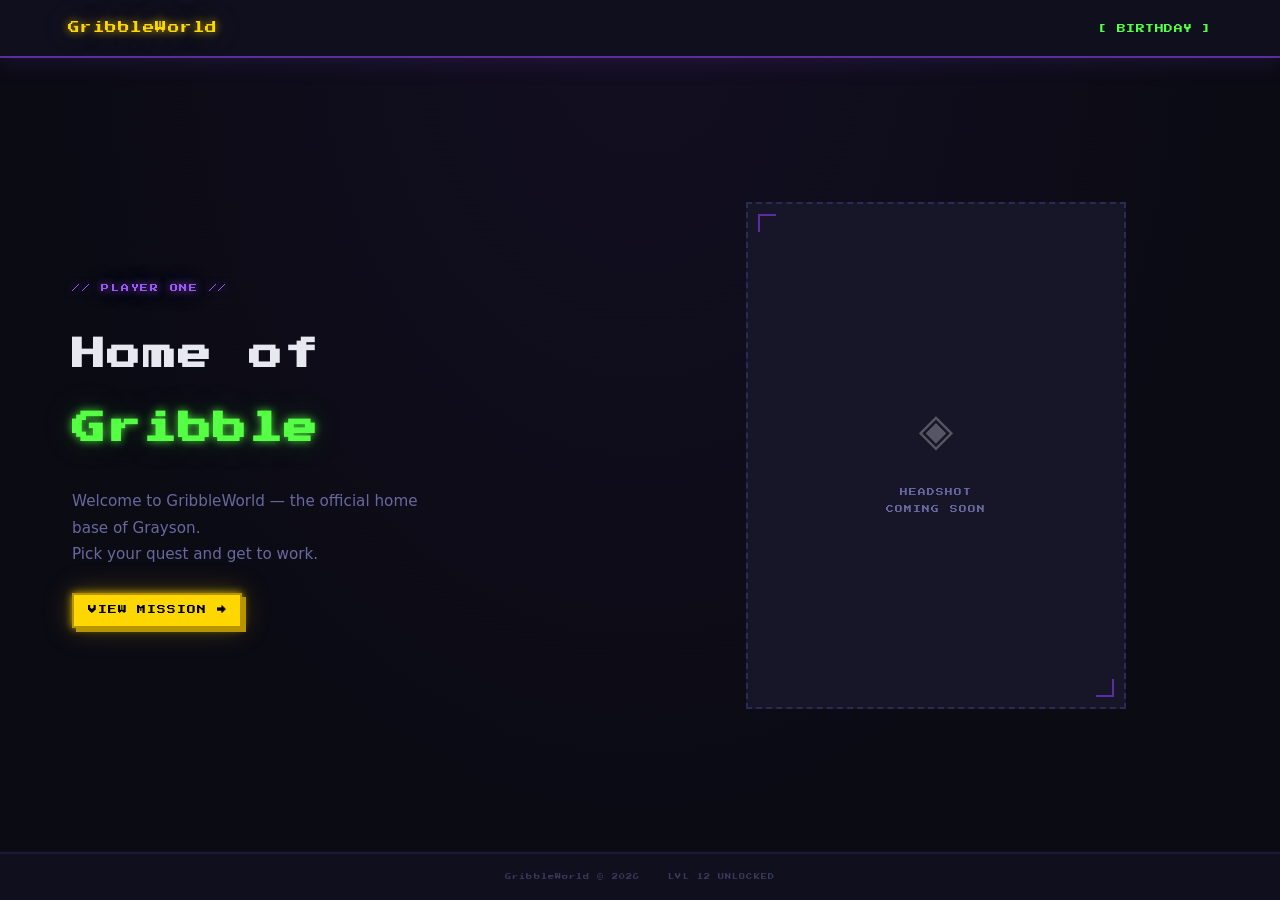
<file: index.html>
<!DOCTYPE html>
<html lang="en">
<head>
  <meta charset="UTF-8" />
  <meta name="viewport" content="width=device-width, initial-scale=1.0" />
  <title>GribbleWorld</title>

  <!-- Google Fonts: Press Start 2P for pixel headers -->
  <link rel="preconnect" href="https://fonts.googleapis.com" />
  <link rel="preconnect" href="https://fonts.gstatic.com" crossorigin />
  <link href="https://fonts.googleapis.com/css2?family=Press+Start+2P&display=swap" rel="stylesheet" />

  <link rel="stylesheet" href="assets/css/style.css" />
</head>
<body>

  <!-- ========== NAVIGATION ========== -->
  <nav class="site-nav">
    <div class="nav-inner">
      <a href="index.html" class="nav-logo">GribbleWorld</a>
      <ul class="nav-links">
        <li><a href="birthday.html" class="nav-link">[ BIRTHDAY ]</a></li>
      </ul>
    </div>
  </nav>

  <!-- ========== HERO — 50/50 grid split ========== -->
  <!-- Left column: heading + copy + CTA -->
  <!-- Right column: headshot placeholder -->
  <section class="hero">

    <div class="hero-text">
      <div class="hero-eyebrow">// PLAYER ONE //</div>
      <h1 class="hero-heading">
        Home of
        <span class="hero-name">Gribble</span>
      </h1>
      <p class="hero-blurb">
        Welcome to GribbleWorld &mdash; the official home base of Grayson.<br />
        Pick your quest and get to work.
      </p>
      <a href="birthday.html" class="btn-pixel">VIEW MISSION &rarr;</a>
    </div>

    <!-- Portrait photo placeholder: same aspect ratio as a portrait photo (3:4) -->
    <div class="hero-photo-col">
      <div class="img-placeholder portrait" role="img" aria-label="Headshot coming soon">
        <div class="placeholder-inner">
          <span class="placeholder-icon" aria-hidden="true">&#9672;</span>
          <p class="placeholder-label">HEADSHOT<br />COMING SOON</p>
        </div>
      </div>
    </div>

  </section>

  <!-- ========== FOOTER ========== -->
  <footer class="site-footer">
    <p class="footer-text">GribbleWorld &copy; 2026 &nbsp;&nbsp; LVL 12 UNLOCKED</p>
  </footer>

</body>
</html>
</file>
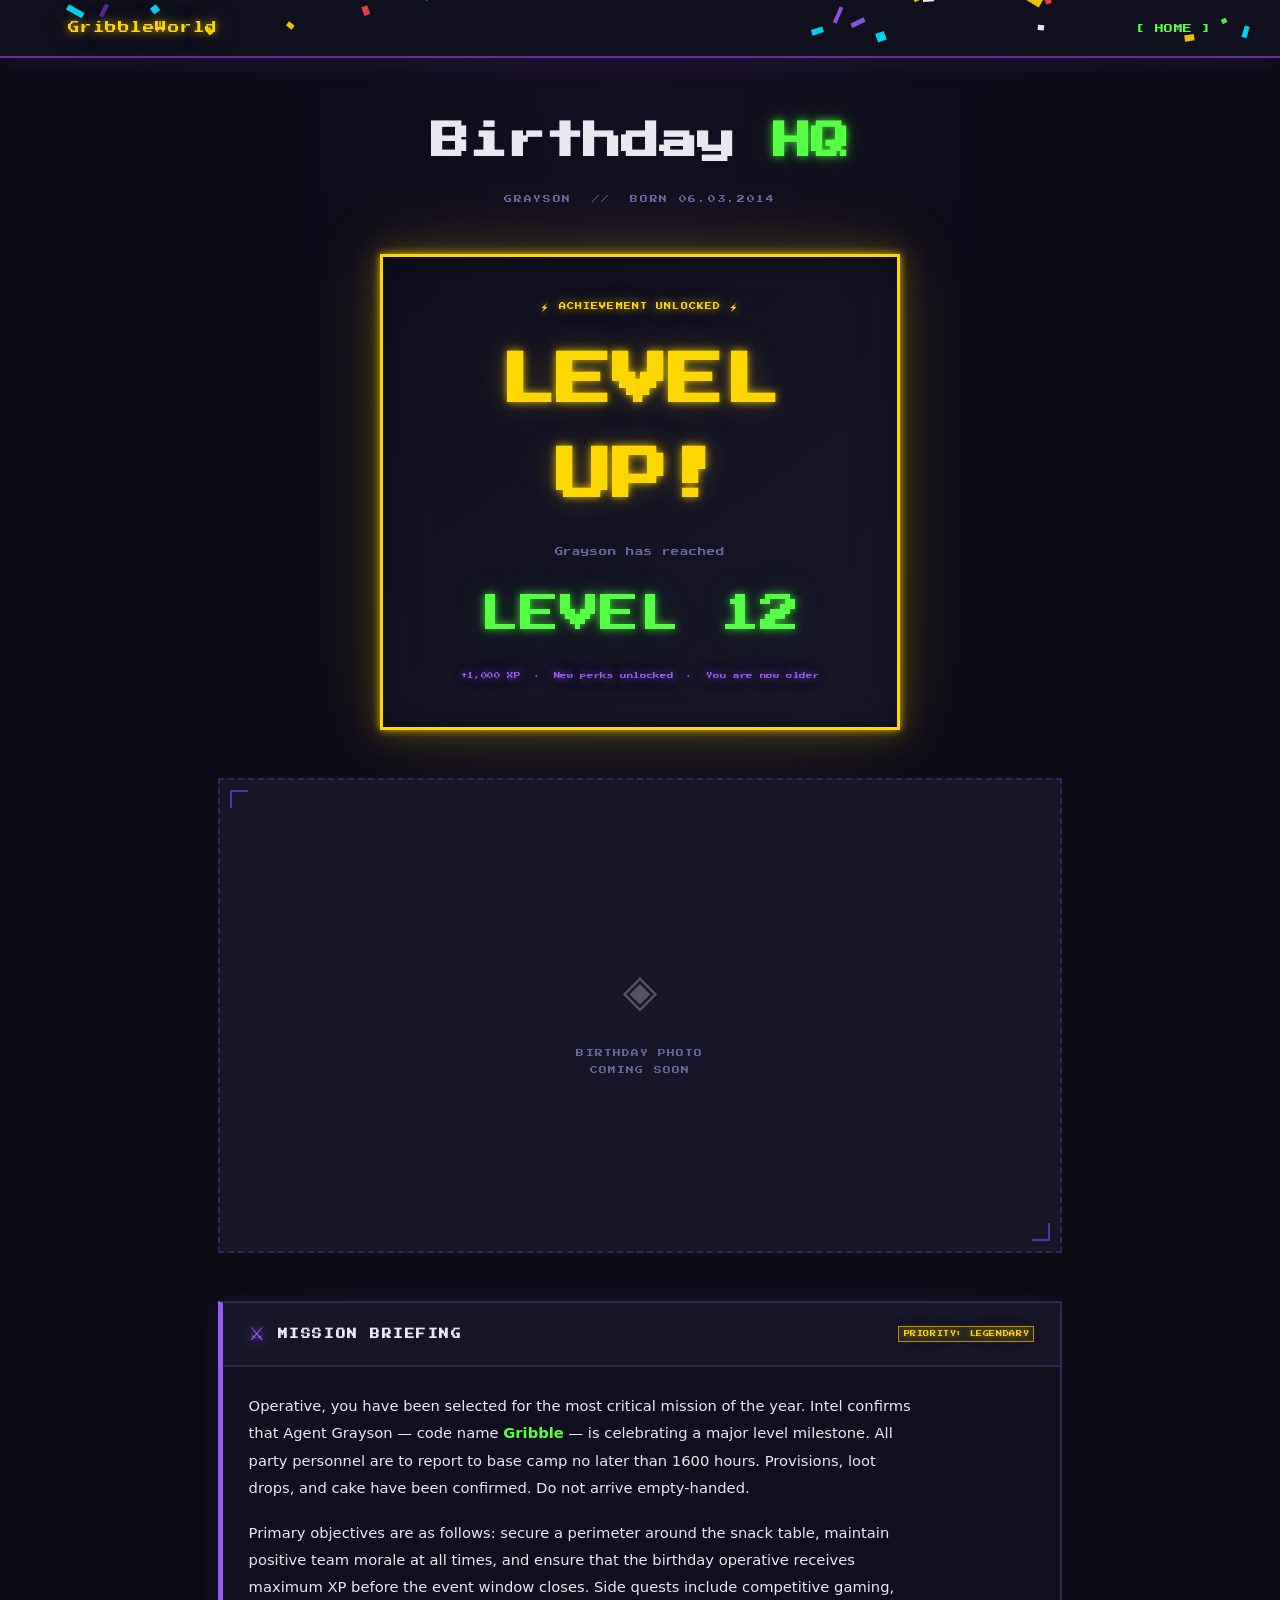
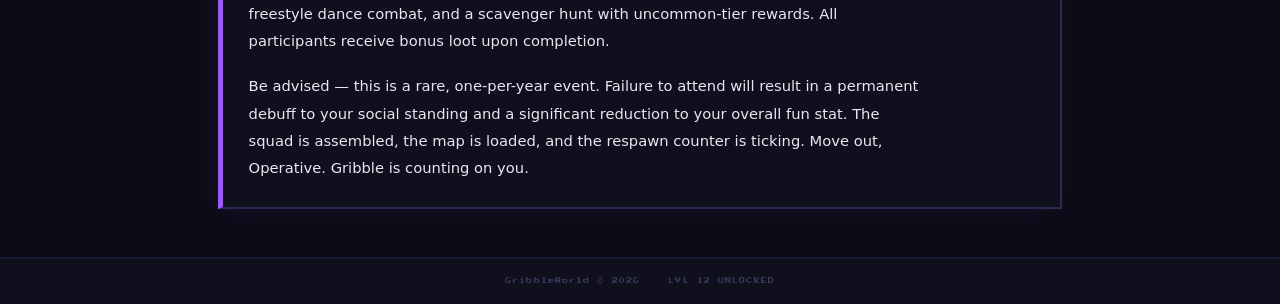
<file: birthday.html>
<!DOCTYPE html>
<html lang="en">
<head>
  <meta charset="UTF-8" />
  <meta name="viewport" content="width=device-width, initial-scale=1.0" />
  <title>GribbleWorld &mdash; Birthday HQ</title>

  <!-- Google Fonts: Press Start 2P for pixel headers -->
  <link rel="preconnect" href="https://fonts.googleapis.com" />
  <link rel="preconnect" href="https://fonts.gstatic.com" crossorigin />
  <link href="https://fonts.googleapis.com/css2?family=Press+Start+2P&display=swap" rel="stylesheet" />

  <link rel="stylesheet" href="assets/css/style.css" />
</head>
<body>

  <!-- ========== NAVIGATION ========== -->
  <nav class="site-nav">
    <div class="nav-inner">
      <a href="index.html" class="nav-logo">GribbleWorld</a>
      <ul class="nav-links">
        <li><a href="index.html" class="nav-link">[ HOME ]</a></li>
      </ul>
    </div>
  </nav>

  <!-- Confetti canvas — fixed overlay, activated by JS on LEVEL UP -->
  <canvas id="confetti-canvas" class="confetti-canvas" aria-hidden="true"></canvas>

  <!-- ========== MAIN CONTENT ========== -->
  <main class="bday-main">

    <!-- Page title -->
    <header class="bday-header">
      <h1 class="bday-title">Birthday <span class="accent-green">HQ</span></h1>
      <p class="bday-subtitle">GRAYSON &nbsp;//&nbsp; BORN 06.03.2014</p>
    </header>


    <!-- ========== HUD COUNTDOWN TIMER ==========
         Styled as an in-game XP stat bar.
         JS counts down to June 3 2026 and flips to
         the LEVEL UP screen when the timer hits zero.
    ================================================ -->
    <section class="hud" id="hud-section" aria-label="Birthday countdown timer">

      <div class="hud-title">&mdash; TIME UNTIL LEVEL UP &mdash;</div>

      <!-- XP progress bar: fills automatically as the birthday approaches -->
      <div class="xp-row">
        <span class="xp-tag">XP</span>
        <div class="xp-track" role="progressbar" aria-label="XP to level 12">
          <div class="xp-fill" id="xp-fill"></div>
        </div>
        <span class="xp-tag">LVL 12</span>
      </div>

      <!-- Digit blocks: days / hours / minutes / seconds -->
      <div class="hud-timer">

        <div class="hud-block">
          <span class="hud-digits" id="days">00</span>
          <span class="hud-unit">DAYS</span>
        </div>

        <span class="hud-colon" aria-hidden="true">:</span>

        <div class="hud-block">
          <span class="hud-digits" id="hours">00</span>
          <span class="hud-unit">HRS</span>
        </div>

        <span class="hud-colon" aria-hidden="true">:</span>

        <div class="hud-block">
          <span class="hud-digits" id="minutes">00</span>
          <span class="hud-unit">MIN</span>
        </div>

        <span class="hud-colon" aria-hidden="true">:</span>

        <div class="hud-block">
          <span class="hud-digits" id="seconds">00</span>
          <span class="hud-unit">SEC</span>
        </div>

      </div>
    </section>


    <!-- ========== LEVEL UP CELEBRATION ==========
         Hidden by default. JS adds class="active"
         when the countdown hits zero.
    ================================================ -->
    <section
      class="levelup"
      id="levelup-section"
      aria-hidden="true"
      aria-live="assertive"
    >
      <div class="levelup-box">
        <p class="levelup-badge">&#9889; ACHIEVEMENT UNLOCKED &#9889;</p>
        <h2 class="levelup-title">LEVEL UP!</h2>
        <p class="levelup-sub">Grayson has reached</p>
        <div class="levelup-num">LEVEL 12</div>
        <p class="levelup-flavor">+1,000 XP &nbsp;&middot;&nbsp; New perks unlocked &nbsp;&middot;&nbsp; You are now older</p>
      </div>
    </section>


    <!-- ========== BIRTHDAY IMAGE PLACEHOLDER ========== -->
    <div class="img-placeholder landscape" role="img" aria-label="Birthday photo coming soon">
      <div class="placeholder-inner">
        <span class="placeholder-icon" aria-hidden="true">&#9672;</span>
        <p class="placeholder-label">BIRTHDAY PHOTO<br />COMING SOON</p>
      </div>
    </div>


    <!-- ========== MISSION BRIEFING PANEL ==========
         Lorem ipsum styled as a video game quest / mission description.
    ================================================ -->
    <section class="mission-panel" aria-label="Mission briefing">

      <div class="mission-header">
        <span class="mission-icon" aria-hidden="true">&#9876;</span>
        <h2 class="mission-heading">MISSION BRIEFING</h2>
        <span class="mission-priority">PRIORITY: LEGENDARY</span>
      </div>

      <div class="mission-body">
        <p>
          Operative, you have been selected for the most critical mission of the year. Intel
          confirms that Agent Grayson &mdash; code name <strong>Gribble</strong> &mdash; is
          celebrating a major level milestone. All party personnel are to report to base camp
          no later than 1600 hours. Provisions, loot drops, and cake have been confirmed.
          Do not arrive empty-handed.
        </p>
        <p>
          Primary objectives are as follows: secure a perimeter around the snack table,
          maintain positive team morale at all times, and ensure that the birthday operative
          receives maximum XP before the event window closes. Side quests include competitive
          gaming, freestyle dance combat, and a scavenger hunt with uncommon-tier rewards.
          All participants receive bonus loot upon completion.
        </p>
        <p>
          Be advised &mdash; this is a rare, one-per-year event. Failure to attend will result
          in a permanent debuff to your social standing and a significant reduction to your
          overall fun stat. The squad is assembled, the map is loaded, and the respawn counter
          is ticking. Move out, Operative. Gribble is counting on you.
        </p>
      </div>

    </section>

  </main>


  <!-- ========== FOOTER ========== -->
  <footer class="site-footer">
    <p class="footer-text">GribbleWorld &copy; 2026 &nbsp;&nbsp; LVL 12 UNLOCKED</p>
  </footer>


  <!-- ========== COUNTDOWN SCRIPT ==========
       Counts down to Grayson's 12th birthday: June 3, 2026.
       - Updates day/hour/min/sec every 1 second
       - Fills the XP bar as the birthday approaches
       - Triggers LEVEL UP + confetti when timer hits zero
  =========================================== -->
  <script>
  (function () {

    /* Target: June 3 2026 at midnight, local time. Month is 0-indexed. */
    var BIRTHDAY      = new Date(2026, 5, 3, 0, 0, 0);
    /* Previous birthday for XP bar progress calculation (level 11 → 12 window) */
    var LAST_BIRTHDAY = new Date(2025, 5, 3, 0, 0, 0);

    /* DOM element references */
    var daysEl         = document.getElementById('days');
    var hoursEl        = document.getElementById('hours');
    var minutesEl      = document.getElementById('minutes');
    var secondsEl      = document.getElementById('seconds');
    var xpFillEl       = document.getElementById('xp-fill');
    var hudSection     = document.getElementById('hud-section');
    var levelupSection = document.getElementById('levelup-section');
    var confettiCanvas = document.getElementById('confetti-canvas');

    /* Left-pad a number to 2 digits */
    function pad(n) {
      return n < 10 ? '0' + n : String(n);
    }

    /* Fill the XP bar based on how far through the current level year we are */
    function updateXP() {
      var now     = Date.now();
      var total   = BIRTHDAY.getTime() - LAST_BIRTHDAY.getTime();
      var elapsed = now - LAST_BIRTHDAY.getTime();
      var pct     = Math.min(100, Math.max(0, (elapsed / total) * 100));
      xpFillEl.style.width = pct.toFixed(1) + '%';
    }

    /* Main countdown tick — called once immediately, then every 1 second */
    function tick() {
      var diff = BIRTHDAY.getTime() - Date.now();

      if (diff <= 0) {
        /* Birthday has arrived — stop the interval and celebrate */
        clearInterval(intervalId);
        triggerLevelUp();
        return;
      }

      var totalSec = Math.floor(diff / 1000);
      daysEl.textContent    = pad(Math.floor(totalSec / 86400));
      hoursEl.textContent   = pad(Math.floor((totalSec % 86400) / 3600));
      minutesEl.textContent = pad(Math.floor((totalSec % 3600)  / 60));
      secondsEl.textContent = pad(totalSec % 60);

      updateXP();
    }

    /* Show dramatic all-zeros beat, then reveal the LEVEL UP panel */
    function triggerLevelUp() {
      daysEl.textContent    = '00';
      hoursEl.textContent   = '00';
      minutesEl.textContent = '00';
      secondsEl.textContent = '00';
      xpFillEl.style.width  = '100%';

      setTimeout(function () {
        hudSection.classList.add('hidden');
        levelupSection.classList.add('active');
        levelupSection.setAttribute('aria-hidden', 'false');
        launchConfetti();
      }, 1000);
    }

    /* Canvas-based confetti animation in brand colors */
    function launchConfetti() {
      if (!confettiCanvas) return;

      var ctx = confettiCanvas.getContext('2d');

      /* Resize canvas to fill viewport */
      function resize() {
        confettiCanvas.width  = window.innerWidth;
        confettiCanvas.height = window.innerHeight;
      }
      resize();
      window.addEventListener('resize', resize);
      confettiCanvas.classList.add('active');

      /* Brand color palette for the confetti pieces */
      var COLORS = ['#9b59f5', '#ffd700', '#55ff44', '#00e5ff', '#ff4444', '#ffffff', '#5b2d9e'];

      /* Create 220 randomized particles, starting above the visible viewport */
      var pieces = [];
      for (var i = 0; i < 220; i++) {
        pieces.push({
          x:     Math.random() * confettiCanvas.width,
          y:     -(Math.random() * confettiCanvas.height * 0.6),
          w:     Math.random() * 13 + 5,
          h:     Math.random() * 7  + 3,
          color: COLORS[Math.floor(Math.random() * COLORS.length)],
          speed: Math.random() * 3   + 1.5,
          drift: (Math.random() - 0.5) * 2,
          angle: Math.random() * Math.PI * 2,
          spin:  (Math.random() - 0.5) * 0.15,
        });
      }

      /* Animation loop — runs until all particles fall below the viewport */
      var frameId;
      function draw() {
        ctx.clearRect(0, 0, confettiCanvas.width, confettiCanvas.height);
        var anyAlive = false;

        for (var j = 0; j < pieces.length; j++) {
          var p = pieces[j];
          p.y     += p.speed;
          p.x     += p.drift;
          p.angle += p.spin;

          if (p.y < confettiCanvas.height + 30) { anyAlive = true; }

          ctx.save();
          ctx.globalAlpha = 0.9;
          ctx.fillStyle   = p.color;
          ctx.translate(p.x + p.w / 2, p.y + p.h / 2);
          ctx.rotate(p.angle);
          ctx.fillRect(-p.w / 2, -p.h / 2, p.w, p.h);
          ctx.restore();
        }

        if (anyAlive) {
          frameId = requestAnimationFrame(draw);
        } else {
          /* All particles gone — hide the canvas */
          confettiCanvas.classList.remove('active');
          window.removeEventListener('resize', resize);
        }
      }

      draw();
    }

    /* Boot: run tick immediately so there's no blank flash, then repeat every second */
    tick();
    var intervalId = setInterval(tick, 1000);

  }());
  </script>

</body>
</html>
</file>
<file: assets/css/style.css>
/* ============================================================
   GribbleWorld — style.css
   Minecraft + Fortnite hybrid aesthetic
   Vanilla CSS only — no frameworks
   ============================================================ */


/* ========================
   CUSTOM PROPERTIES
   ======================== */
:root {
  /* Backgrounds */
  --bg-dark:    #0b0b14;
  --bg-panel:   #0f0f1e;
  --bg-card:    #161628;
  --border:     #2a2a52;
  --border-dim: #1a1a38;

  /* Brand palette — Fortnite purple/gold + Minecraft green */
  --purple:      #9b59f5;
  --purple-dark: #5b2d9e;
  --gold:        #ffd700;
  --gold-dark:   #b89400;
  --green:       #55ff44;
  --green-dark:  #2a8c1a;
  --cyan:        #00e5ff;
  --red:         #ff4444;

  /* Text */
  --text-primary: #e8e8f0;
  --text-dim:     #6868a0;
  --text-muted:   #38385a;

  /* Typography */
  --font-pixel: 'Press Start 2P', 'Courier New', monospace;
  --font-body:  -apple-system, BlinkMacSystemFont, 'Segoe UI', system-ui, sans-serif;

  /* Neon glows */
  --glow-purple: 0 0 8px rgba(155, 89, 245, 0.8), 0 0 28px rgba(91, 45, 158, 0.35);
  --glow-gold:   0 0 8px rgba(255, 215, 0, 0.8),  0 0 28px rgba(184, 148, 0, 0.35);
  --glow-green:  0 0 8px rgba(85, 255, 68, 0.8),  0 0 28px rgba(42, 140, 26, 0.35);
  --glow-cyan:   0 0 8px rgba(0, 229, 255, 0.8),  0 0 28px rgba(0, 180, 220, 0.35);
}


/* ========================
   RESET & BASE
   ======================== */
*, *::before, *::after {
  box-sizing: border-box;
  margin: 0;
  padding: 0;
}

html {
  scroll-behavior: smooth;
  font-size: 16px;
}

body {
  background-color: var(--bg-dark);
  color: var(--text-primary);
  font-family: var(--font-body);
  line-height: 1.7;
  min-height: 100vh;
  display: flex;
  flex-direction: column;

  /* Subtle scanline + purple vignette to evoke CRT / game UI */
  background-image:
    repeating-linear-gradient(
      0deg,
      transparent,
      transparent 3px,
      rgba(0, 0, 0, 0.055) 3px,
      rgba(0, 0, 0, 0.055) 4px
    ),
    radial-gradient(ellipse at 50% 0%, rgba(91, 45, 158, 0.10) 0%, transparent 65%);
}

ul  { list-style: none; }
a   { color: inherit; text-decoration: none; }
img { display: block; max-width: 100%; }


/* ========================
   NAVIGATION
   (shared by both pages)
   ======================== */
.site-nav {
  background-color: var(--bg-panel);
  border-bottom: 2px solid var(--purple-dark);
  box-shadow: 0 2px 24px rgba(91, 45, 158, 0.28);
  position: sticky;
  top: 0;
  z-index: 100;
}

.nav-inner {
  max-width: 1200px;
  margin: 0 auto;
  padding: 0.9rem 1.75rem;
  display: flex;
  align-items: center;
  justify-content: space-between;
}

.nav-logo {
  font-family: var(--font-pixel);
  font-size: 0.72rem;
  color: var(--gold);
  text-shadow: var(--glow-gold);
  letter-spacing: 0.04em;
  transition: text-shadow 0.2s;
}
.nav-logo:hover {
  text-shadow: var(--glow-gold), 0 0 50px rgba(255, 215, 0, 0.45);
}

.nav-links {
  display: flex;
  gap: 1.5rem;
}

.nav-link {
  font-family: var(--font-pixel);
  font-size: 0.55rem;
  color: var(--green);
  letter-spacing: 0.06em;
  transition: color 0.15s, text-shadow 0.15s;
}
.nav-link:hover {
  color: #fff;
  text-shadow: var(--glow-green);
}


/* ========================
   HERO — INDEX PAGE
   ======================== */

/* Flex column so footer sticks to bottom */
.hero {
  flex: 1;
  display: grid;
  grid-template-columns: 1fr 1fr; /* exact 50 / 50 split */
  align-items: center;
  gap: 3rem;
  max-width: 1200px;
  width: 100%;
  margin: 0 auto;
  padding: 4rem 2rem;
}

.hero-text {
  display: flex;
  flex-direction: column;
  gap: 1.6rem;
}

/* Small label above the main heading */
.hero-eyebrow {
  font-family: var(--font-pixel);
  font-size: 0.5rem;
  color: var(--purple);
  letter-spacing: 0.22em;
  text-shadow: var(--glow-purple);
}

.hero-heading {
  font-family: var(--font-pixel);
  font-size: clamp(1.1rem, 3.8vw, 2.1rem);
  color: var(--text-primary);
  line-height: 2;
  letter-spacing: 0.04em;
}

/* "Gribble" on its own line in green */
.hero-name {
  display: block;
  color: var(--green);
  text-shadow: var(--glow-green);
  margin-top: 0.2em;
}

.hero-blurb {
  font-size: 0.95rem;
  color: var(--text-dim);
  max-width: 38ch;
  line-height: 1.75;
}

/* Pixel-style button — Fortnite gold */
.btn-pixel {
  display: inline-block;
  align-self: flex-start;
  font-family: var(--font-pixel);
  font-size: 0.55rem;
  letter-spacing: 0.1em;
  color: #000;
  background-color: var(--gold);
  padding: 0.9em 1.6em;
  border: 2px solid var(--gold-dark);
  box-shadow: 4px 4px 0 var(--gold-dark), var(--glow-gold);
  transition: transform 0.08s, box-shadow 0.08s;
}
.btn-pixel:hover {
  transform: translate(-2px, -2px);
  box-shadow: 6px 6px 0 var(--gold-dark), var(--glow-gold);
}
.btn-pixel:active {
  transform: translate(2px, 2px);
  box-shadow: 2px 2px 0 var(--gold-dark);
}

/* Right column: centers the portrait photo */
.hero-photo-col {
  display: flex;
  justify-content: center;
  align-items: center;
}


/* ========================
   IMAGE PLACEHOLDERS
   (portrait on index, landscape on birthday)
   ======================== */
.img-placeholder {
  background-color: var(--bg-card);
  border: 2px dashed var(--border);
  display: flex;
  align-items: center;
  justify-content: center;
  position: relative;
  overflow: hidden;
  transition: border-color 0.2s;
}
.img-placeholder:hover {
  border-color: var(--purple);
}

/* Decorative corner brackets */
.img-placeholder::before,
.img-placeholder::after {
  content: '';
  position: absolute;
  width: 18px;
  height: 18px;
  border-color: var(--purple-dark);
  border-style: solid;
  transition: border-color 0.2s;
}
.img-placeholder::before {
  top: 10px;
  left: 10px;
  border-width: 2px 0 0 2px;
}
.img-placeholder::after {
  bottom: 10px;
  right: 10px;
  border-width: 0 2px 2px 0;
}
.img-placeholder:hover::before,
.img-placeholder:hover::after {
  border-color: var(--purple);
}

/* Portrait: 3:4 aspect ratio, constrained width */
.portrait {
  aspect-ratio: 3 / 4;
  width: 100%;
  max-width: 380px;
}

/* Landscape: 16:9 aspect ratio, full width */
.landscape {
  aspect-ratio: 16 / 9;
  width: 100%;
}

.placeholder-inner {
  display: flex;
  flex-direction: column;
  align-items: center;
  gap: 1rem;
  padding: 2rem;
  pointer-events: none;
  text-align: center;
}

.placeholder-icon {
  font-size: 2.8rem;
  opacity: 0.3;
  font-style: normal;
}

.placeholder-label {
  font-family: var(--font-pixel);
  font-size: 0.48rem;
  color: var(--text-dim);
  letter-spacing: 0.14em;
  line-height: 2.2;
  text-align: center;
}


/* ========================
   BIRTHDAY PAGE — LAYOUT
   ======================== */
.bday-main {
  flex: 1;
  max-width: 900px;
  width: 100%;
  margin: 0 auto;
  padding: 3rem 1.75rem;
  display: flex;
  flex-direction: column;
  gap: 3rem;
}

.bday-header {
  text-align: center;
  display: flex;
  flex-direction: column;
  gap: 0.9rem;
}

.bday-title {
  font-family: var(--font-pixel);
  font-size: clamp(1.3rem, 5vw, 2.4rem);
  color: var(--text-primary);
  line-height: 1.9;
}

.accent-green {
  color: var(--green);
  text-shadow: var(--glow-green);
}

.bday-subtitle {
  font-family: var(--font-pixel);
  font-size: 0.48rem;
  color: var(--text-dim);
  letter-spacing: 0.22em;
}


/* ========================
   HUD COUNTDOWN TIMER
   ======================== */
.hud {
  background-color: var(--bg-panel);
  border: 2px solid var(--purple-dark);
  box-shadow:
    0 0 40px rgba(91, 45, 158, 0.2),
    inset 0 0 40px rgba(0, 0, 0, 0.25);
  padding: 2.25rem 2rem;
  display: flex;
  flex-direction: column;
  align-items: center;
  gap: 1.75rem;
  position: relative;
}

/* Corner-bracket decorations on the HUD frame */
.hud::before,
.hud::after {
  content: '';
  position: absolute;
  width: 22px;
  height: 22px;
  border-color: var(--purple);
  border-style: solid;
}
.hud::before {
  top: -2px;
  left: -2px;
  border-width: 3px 0 0 3px;
}
.hud::after {
  bottom: -2px;
  right: -2px;
  border-width: 0 3px 3px 0;
}

.hud-title {
  font-family: var(--font-pixel);
  font-size: 0.5rem;
  color: var(--purple);
  letter-spacing: 0.2em;
  text-shadow: var(--glow-purple);
}

/* XP progress bar row */
.xp-row {
  width: 100%;
  display: flex;
  align-items: center;
  gap: 0.85rem;
}

.xp-tag {
  font-family: var(--font-pixel);
  font-size: 0.45rem;
  color: var(--gold);
  white-space: nowrap;
  text-shadow: var(--glow-gold);
}

.xp-track {
  flex: 1;
  height: 14px;
  background-color: var(--bg-card);
  border: 1px solid var(--border);
  overflow: hidden;
  position: relative;
}

/* Tick-mark overlay on the track */
.xp-track::after {
  content: '';
  position: absolute;
  inset: 0;
  background-image: repeating-linear-gradient(
    90deg,
    transparent,
    transparent 9px,
    rgba(0, 0, 0, 0.25) 9px,
    rgba(0, 0, 0, 0.25) 10px
  );
  pointer-events: none;
  z-index: 1;
}

.xp-fill {
  height: 100%;
  width: 0%; /* JS sets this */
  background: linear-gradient(90deg, var(--green-dark), var(--green));
  box-shadow: var(--glow-green);
  transition: width 0.9s linear;
}

/* Timer digits grid */
.hud-timer {
  display: flex;
  align-items: center;
  justify-content: center;
  gap: 0.6rem;
  flex-wrap: wrap;
}

.hud-block {
  display: flex;
  flex-direction: column;
  align-items: center;
  gap: 0.55rem;
  background-color: var(--bg-card);
  border: 2px solid var(--border);
  padding: 1.1rem 1.3rem;
  min-width: 85px;
  box-shadow: inset 0 2px 10px rgba(0, 0, 0, 0.45);
}

/* The large digit number */
.hud-digits {
  font-family: var(--font-pixel);
  font-size: clamp(1.3rem, 3.5vw, 2.1rem);
  color: var(--green);
  text-shadow: var(--glow-green);
  display: block;
  font-variant-numeric: tabular-nums;
}

.hud-unit {
  font-family: var(--font-pixel);
  font-size: 0.38rem;
  color: var(--text-dim);
  letter-spacing: 0.16em;
}

/* Colon separator between digit blocks */
.hud-colon {
  font-family: var(--font-pixel);
  font-size: 1.6rem;
  color: var(--purple);
  text-shadow: var(--glow-purple);
  line-height: 1;
  padding-bottom: 1.4rem; /* visually align with digits, not labels */
}


/* ========================
   LEVEL UP CELEBRATION
   Hidden until JS adds .active
   ======================== */
.levelup {
  display: none;
  flex-direction: column;
  align-items: center;
}

.levelup.active {
  display: flex;
  animation: levelup-enter 0.55s cubic-bezier(0.34, 1.56, 0.64, 1);
}

@keyframes levelup-enter {
  from { opacity: 0; transform: scale(0.75); }
  to   { opacity: 1; transform: scale(1); }
}

.levelup-box {
  background: linear-gradient(145deg, var(--bg-panel), var(--bg-card));
  border: 3px solid var(--gold);
  box-shadow:
    var(--glow-gold),
    0 0 70px rgba(255, 215, 0, 0.15),
    inset 0 0 40px rgba(0, 0, 0, 0.35);
  padding: 2.75rem 2.5rem;
  text-align: center;
  display: flex;
  flex-direction: column;
  align-items: center;
  gap: 1.3rem;
  max-width: 520px;
  width: 100%;
  animation: pulse-gold 2.2s ease-in-out infinite;
}

@keyframes pulse-gold {
  0%,  100% { box-shadow: var(--glow-gold), 0 0 40px rgba(255, 215, 0, 0.12); }
  50%        { box-shadow: 0 0 22px rgba(255, 215, 0, 0.95), 0 0 70px rgba(255, 215, 0, 0.4); }
}

.levelup-badge {
  font-family: var(--font-pixel);
  font-size: 0.44rem;
  color: var(--gold);
  letter-spacing: 0.16em;
  text-shadow: var(--glow-gold);
}

.levelup-title {
  font-family: var(--font-pixel);
  font-size: clamp(2rem, 6.5vw, 3.5rem);
  color: var(--gold);
  text-shadow: var(--glow-gold);
  animation: flicker 3.5s infinite;
}

@keyframes flicker {
  0%, 93%, 100% { opacity: 1; }
  94%           { opacity: 0.75; }
  96%           { opacity: 1; }
  98%           { opacity: 0.65; }
}

.levelup-sub {
  font-family: var(--font-pixel);
  font-size: 0.52rem;
  color: var(--text-dim);
  letter-spacing: 0.12em;
}

.levelup-num {
  font-family: var(--font-pixel);
  font-size: clamp(1.5rem, 5vw, 2.5rem);
  color: var(--green);
  text-shadow: var(--glow-green);
}

.levelup-flavor {
  font-family: var(--font-pixel);
  font-size: 0.4rem;
  color: var(--purple);
  letter-spacing: 0.1em;
  line-height: 2.2;
  text-shadow: var(--glow-purple);
}


/* ========================
   MISSION BRIEFING PANEL
   ======================== */
.mission-panel {
  background-color: var(--bg-panel);
  border: 2px solid var(--border);
  border-left: 5px solid var(--purple);
  box-shadow: -5px 0 25px rgba(91, 45, 158, 0.18);
}

.mission-header {
  background-color: var(--bg-card);
  border-bottom: 2px solid var(--border);
  padding: 0.95rem 1.6rem;
  display: flex;
  align-items: center;
  gap: 0.8rem;
  flex-wrap: wrap;
}

.mission-icon {
  font-size: 1.15rem;
  color: var(--purple);
  filter: drop-shadow(0 0 5px var(--purple));
  flex-shrink: 0;
}

.mission-heading {
  font-family: var(--font-pixel);
  font-size: 0.6rem;
  color: var(--text-primary);
  letter-spacing: 0.16em;
  flex: 1;
}

/* Legendary priority tag */
.mission-priority {
  font-family: var(--font-pixel);
  font-size: 0.38rem;
  color: var(--gold);
  background-color: rgba(255, 215, 0, 0.08);
  border: 1px solid var(--gold-dark);
  padding: 0.28em 0.7em;
  letter-spacing: 0.1em;
  text-shadow: var(--glow-gold);
}

.mission-body {
  padding: 1.6rem;
  display: flex;
  flex-direction: column;
  gap: 1.1rem;
}

.mission-body p {
  font-size: 0.92rem;
  color: var(--text-primary);
  line-height: 1.85;
  max-width: 72ch;
}

/* Highlight the player code-name in green */
.mission-body p strong {
  color: var(--green);
  font-weight: 700;
}


/* ========================
   FOOTER
   ======================== */
.site-footer {
  background-color: var(--bg-panel);
  border-top: 2px solid var(--border-dim);
  padding: 1.1rem 1.75rem;
  text-align: center;
  margin-top: auto;
}

.footer-text {
  font-family: var(--font-pixel);
  font-size: 0.38rem;
  color: var(--text-muted);
  letter-spacing: 0.18em;
}


/* ========================
   CONFETTI CANVAS OVERLAY
   Positioned fixed, above everything, pointer-events: none
   JS adds .active to show it
   ======================== */
.confetti-canvas {
  position: fixed;
  top: 0;
  left: 0;
  width: 100%;
  height: 100%;
  pointer-events: none;
  z-index: 9999;
  display: none;
}
.confetti-canvas.active {
  display: block;
}


/* ========================
   UTILITY
   ======================== */
.hidden {
  display: none !important;
}


/* ========================
   RESPONSIVE — TABLET
   ======================== */
@media (max-width: 768px) {
  /* Hero stacks vertically: photo on top, text below */
  .hero {
    grid-template-columns: 1fr;
    text-align: center;
    gap: 2.25rem;
    padding: 2.5rem 1.25rem;
  }

  .hero-photo-col { order: 1; }
  .hero-text      { order: 2; align-items: center; }

  .portrait {
    max-width: 260px;
  }

  .hero-blurb   { text-align: center; }
  .btn-pixel    { align-self: center; }

  /* HUD: hide colons on small screens to avoid wrapping */
  .hud-colon    { display: none; }

  .hud-block {
    min-width: 68px;
    padding: 0.9rem 0.8rem;
  }

  /* Mission panel header wraps cleanly */
  .mission-priority { width: 100%; margin-top: 0.25rem; }
}


/* ========================
   RESPONSIVE — MOBILE
   ======================== */
@media (max-width: 480px) {
  .nav-inner    { padding: 0.75rem 1rem; }
  .nav-logo     { font-size: 0.58rem; }

  .hud          { padding: 1.5rem 1rem; }
  .hud-timer    { gap: 0.4rem; }

  .hud-block {
    min-width: 60px;
    padding: 0.75rem 0.6rem;
  }

  .hud-digits   { font-size: 1.05rem; }

  .levelup-box  { padding: 1.75rem 1.25rem; }
  .mission-body { padding: 1.1rem 1.1rem; }
  .bday-main    { padding: 2rem 1rem; gap: 2rem; }
}
</file>
